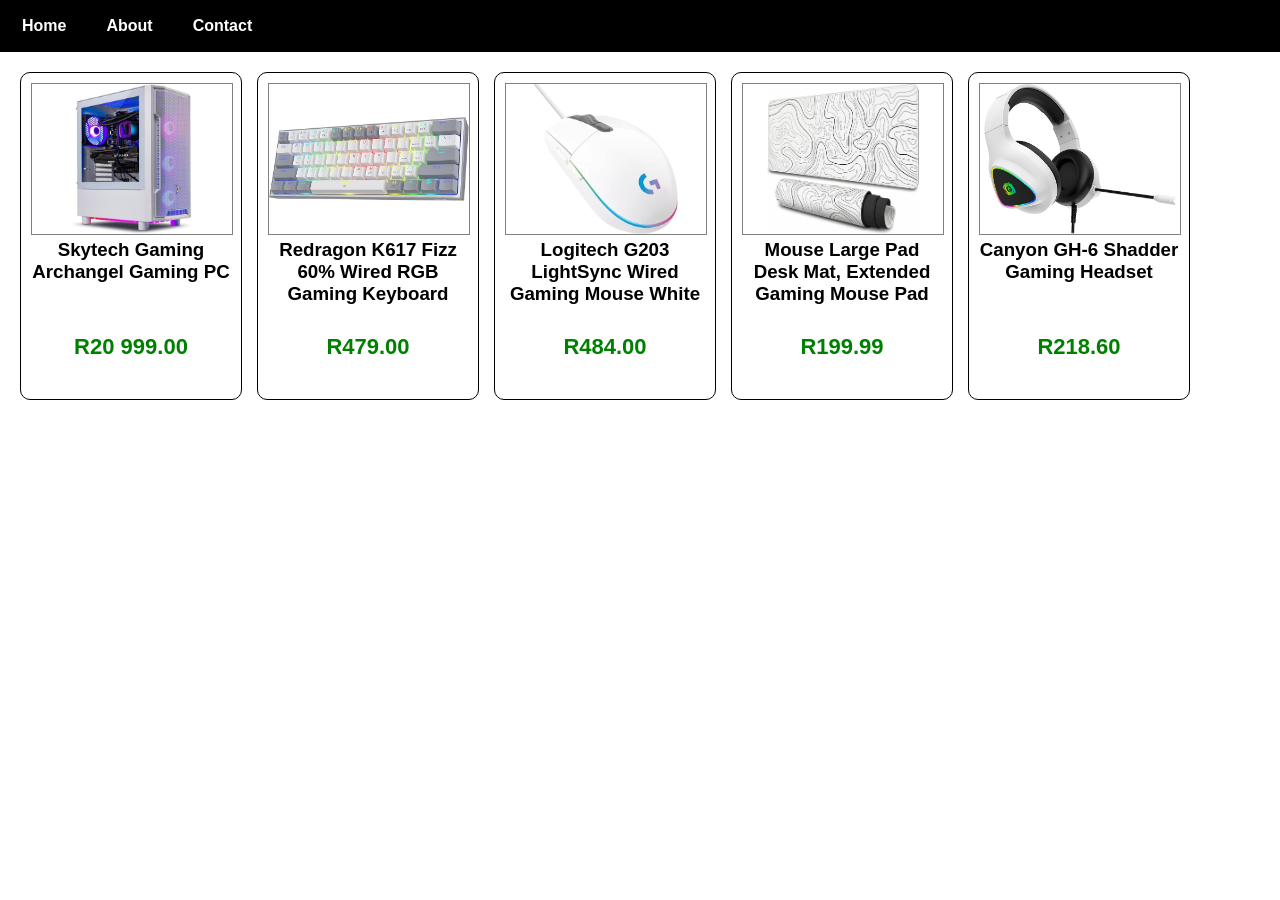
<file: index.html>
<!DOCTYPE html>
<html>
<head>
    <link rel="stylesheet" href="stylesheet.css">
</head>
<body>

<div class="menu">
    <a href="index.html">Home</a>
    <a href="About.html">About</a>
    <a href="Contact.html">Contact</a>
</div>

    <div class="gallery">
        <div class="product">
        <a href="PC.html"><img src="Images/PC.jpg"/></a>
        <h3>Skytech Gaming Archangel Gaming PC</h3>
            <h4 class="price">R20 999.00</h4>
            </div>
        <div class="product">
        <a href="keyboard.html"><img src="Images/keybaord.jpg" /></a>
            <h3>Redragon K617 Fizz 60% Wired RGB Gaming Keyboard</h3>
            <h4 class="price">R479.00</h4>
        </div>
        <div class="product">
        <a href="mouse.html"><img src="Images/mouse.jpg"/></a>
            <h3>Logitech G203 LightSync Wired Gaming Mouse White</h3>
            <h4 class="price">R484.00</h4>
        </div>
        <div class="product">
        <a href="MousePad.html"><img src="Images/mousepad.jpg"/></a>
            <h3>Mouse Large Pad Desk Mat, Extended Gaming Mouse Pad</h3>
            <h4 class="price">R199.99</h4>
        </div>
        <div class="product">
        <a href="Headset.html"><img src="Images/headset1.jpg" /></a>
         <h3>Canyon GH-6 Shadder Gaming Headset</h3>
            <h4 class="price">R218.60 </h4> 
            </div>
    </div>
                   
    </body>
</html>
</file>
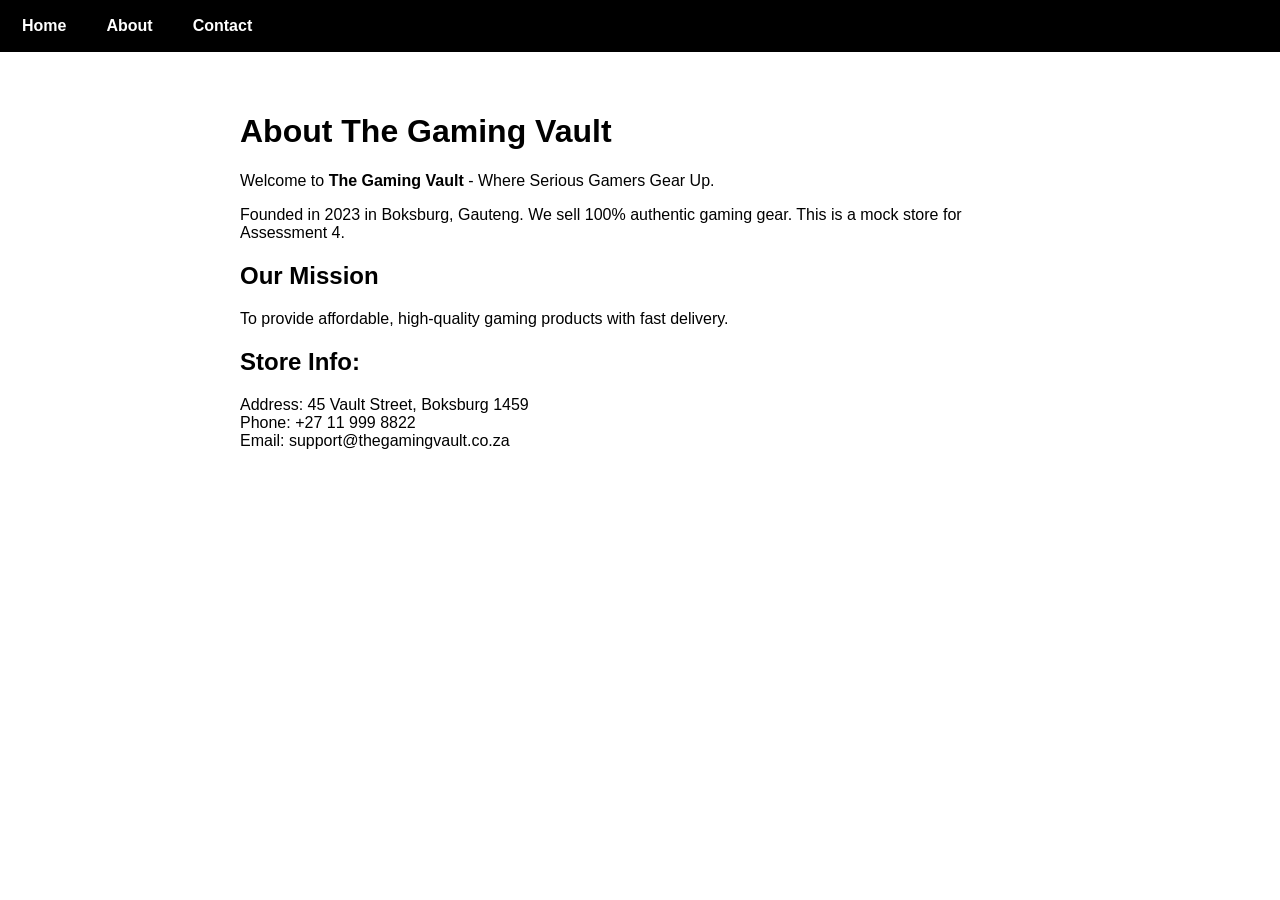
<file: About.html>
<!DOCTYPE html>
<html>
<head>
    <link rel="stylesheet" href="stylesheet.css">
</head>
<body>

<div class="menu">
    <a href="index.html">Home</a>
    <a href="About.html">About</a>
    <a href="Contact.html">Contact</a>
</div>

<div style="padding: 40px; max-width: 800px; margin: auto;">
    <h1>About The Gaming Vault</h1>
    <p>Welcome to <b>The Gaming Vault</b> - Where Serious Gamers Gear Up.</p>
    <p>Founded in 2023 in Boksburg, Gauteng. We sell 100% authentic gaming gear. This is a mock store for Assessment 4.</p>
    
    <h2>Our Mission</h2>
    <p>To provide affordable, high-quality gaming products with fast delivery.</p>

    <h2>Store Info:</h2>
    <p>Address: 45 Vault Street, Boksburg 1459<br>
    Phone: +27 11 999 8822<br>
    Email: support@thegamingvault.co.za</p>
</div>

</body>
</html>
</file>
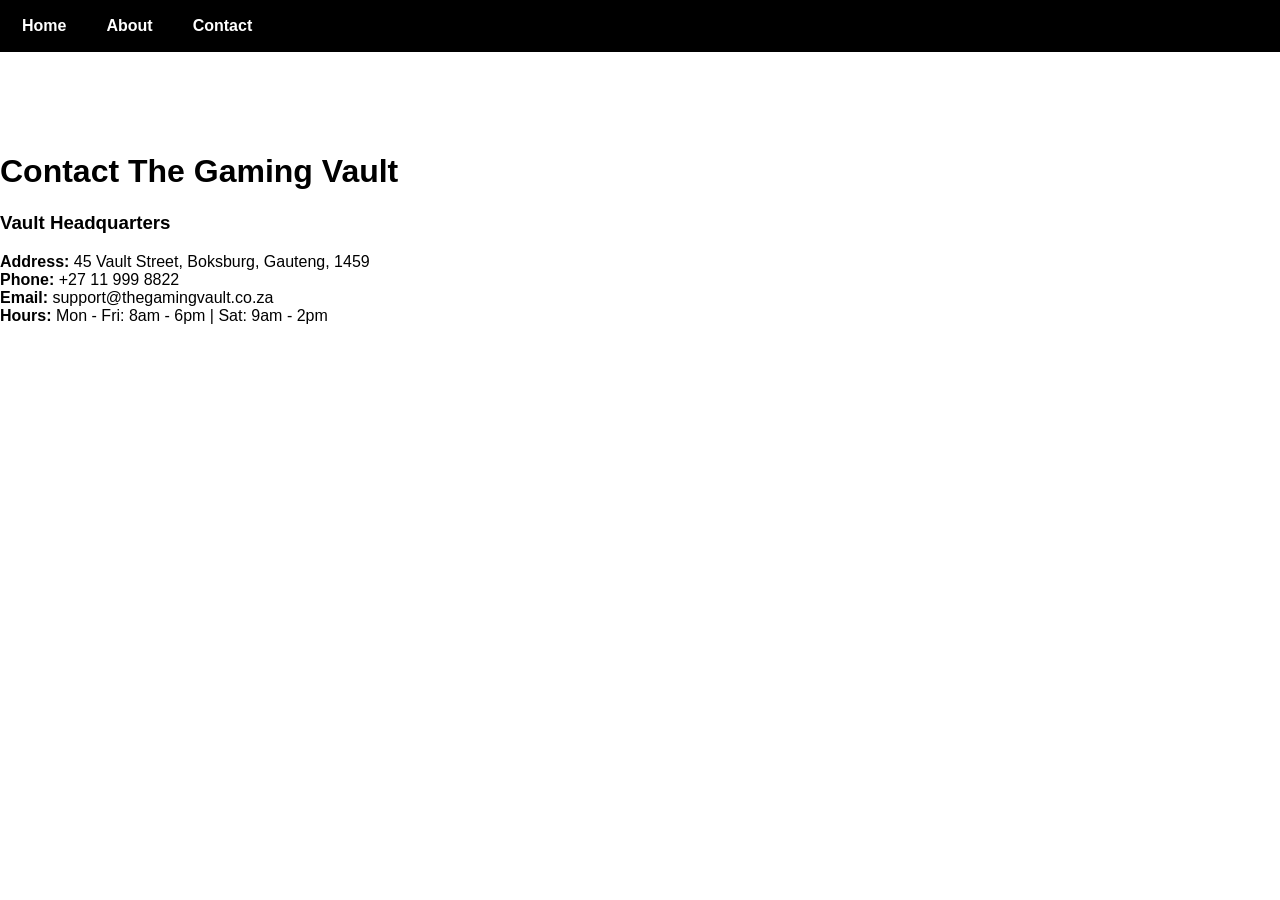
<file: Contact.html>
<!DOCTYPE html>
<html>
<head>
    <link rel="stylesheet" href="stylesheet.css">
</head>
<body>

<div class="menu">
    <a href="index.html">Home</a>
    <a href="About.html">About</a>
    <a href="Contact.html">Contact</a>
</div>

<div style="padding: 40px; max-width: 800px; margin: auto;">
    </div>
    <h1>Contact The Gaming Vault</h1>
    
    <h3>Vault Headquarters </h3>
    <p>
        <b>Address:</b> 45 Vault Street, Boksburg, Gauteng, 1459<br>
        <b>Phone:</b> +27 11 999 8822<br>
        <b>Email:</b> support@thegamingvault.co.za<br>
        <b>Hours:</b> Mon - Fri: 8am - 6pm | Sat: 9am - 2pm
    </p>

</body>
</html>
</file>
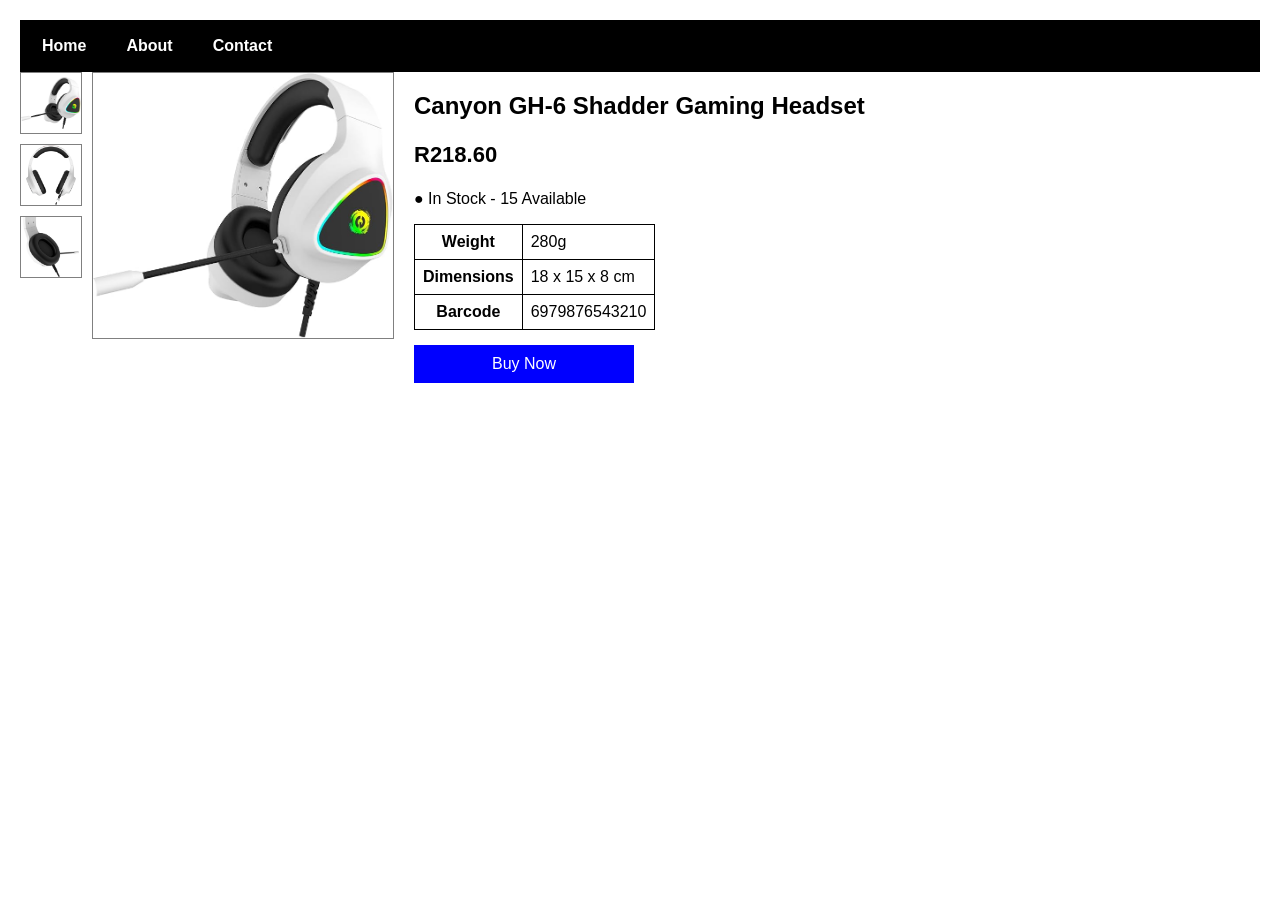
<file: Headset.html>
<!DOCTYPE html>
<html>
<head>
    <title>Canyon GH-6 Shadder Gaming Headset</title>
   <link rel="stylesheet" href="stylesheet2.css">
</head>
<body>
<div class="menu">
    <a href="index.html">Home</a>
    <a href="About.html">About</a>
    <a href="Contact.html">Contact</a>
</div>

<div class="main">

    <div class="left">
        <div class="thumbs">
            <img src="Images/headset1.1.jpg" onmouseover="document.getElementById('bigImg').src=this.src">
            <img src="Images/headset1.2.jpg" onmouseover="document.getElementById('bigImg').src=this.src">
            <img src="Images/headset1.3.jpg" onmouseover="document.getElementById('bigImg').src=this.src">
        </div>
        <div class="big">
            <img id="bigImg" src="Images/headset1.1.jpg">
        </div>
    </div>

    <div class="right">
        <h2>Canyon GH-6 Shadder Gaming Headset</h2>
        <p class="price">R218.60 </p>
        <p>● In Stock - 15 Available</p>

        <table>
            
            <tr><th>Weight</th><td>280g</td></tr>
            <tr><th>Dimensions</th><td>18 x 15 x 8 cm</td></tr>
            <tr><th>Barcode</th><td>6979876543210</td></tr>
        </table>

        <a href="#" class="buy-btn">Buy Now</a>
    </div>

</div>

</body>
</html>
</file>
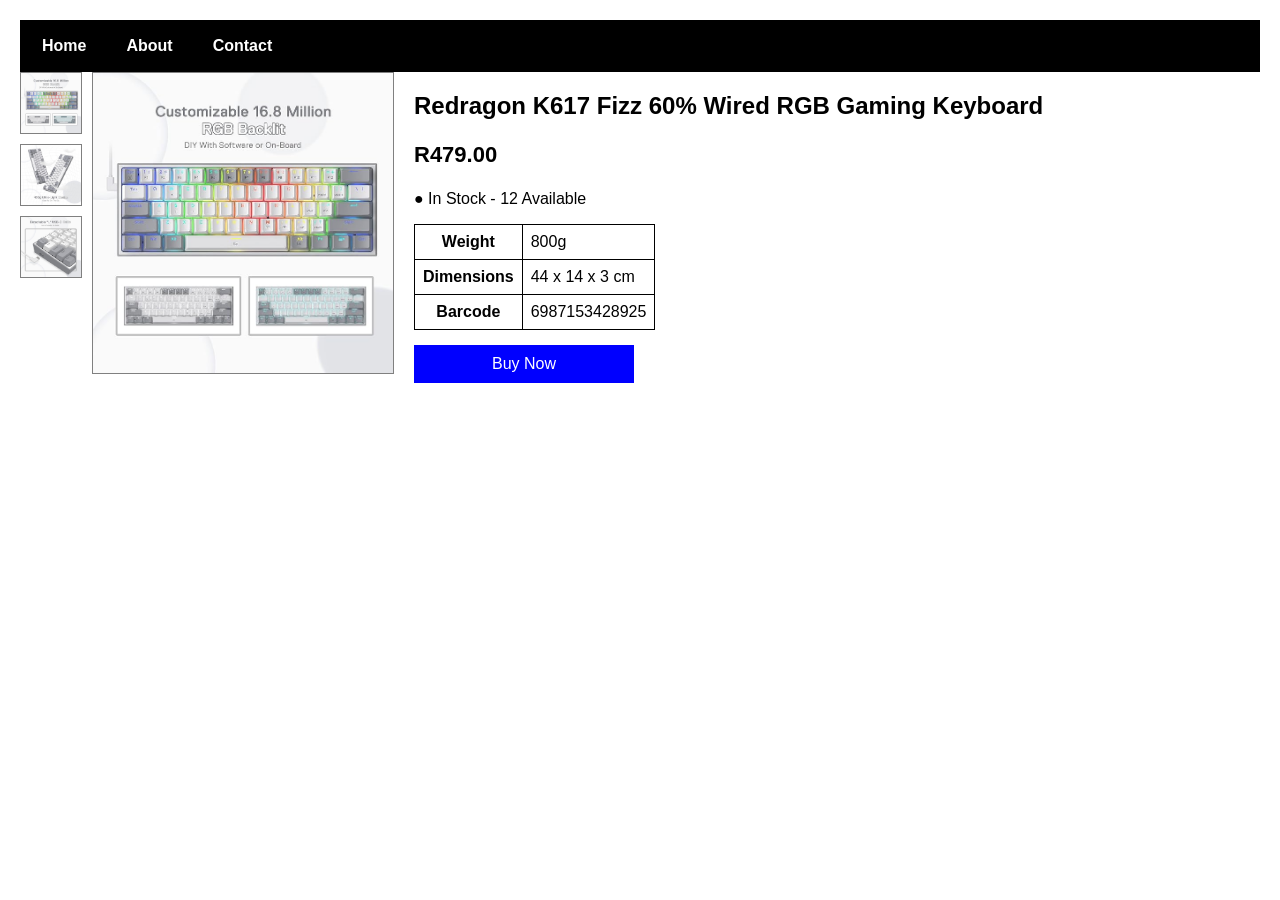
<file: keyboard.html>
<!DOCTYPE html>
<html>
<head>
    <title>Gaming Keyboard</title>
   <link rel="stylesheet" href="stylesheet2.css">
</head>
<body>
<div class="menu">
    <a href="index.html">Home</a>
    <a href="About.html">About</a>
    <a href="Contact.html">Contact</a>
</div>

<div class="main">

    <div class="left">
        <div class="thumbs">
            <img src="Images/keyboardinfo1.jpg" onmouseover="document.getElementById('bigImg').src=this.src">
            <img src="Images/keyboardinfo2.jpg" onmouseover="document.getElementById('bigImg').src=this.src">
            <img src="Images/keyboardinfo3.jpg" onmouseover="document.getElementById('bigImg').src=this.src">
        </div>
        <div class="big">
            <img id="bigImg" src="Images/keyboardinfo1.jpg">
        </div>
    </div>

    <div class="right">
        <h2>Redragon K617 Fizz 60% Wired RGB Gaming Keyboard</h2>
        <p class="price">R479.00 </p>
        <p>● In Stock - 12 Available</p>

        <table>
            
            <tr><th>Weight</th><td>800g</td></tr>
            <tr><th>Dimensions</th><td>44 x 14 x 3 cm</td></tr>
            <tr><th>Barcode</th><td>6987153428925</td></tr>
        </table>

        <a href="#" class="buy-btn">Buy Now</a>
    </div>

</div>

</body>
</html>
</file>
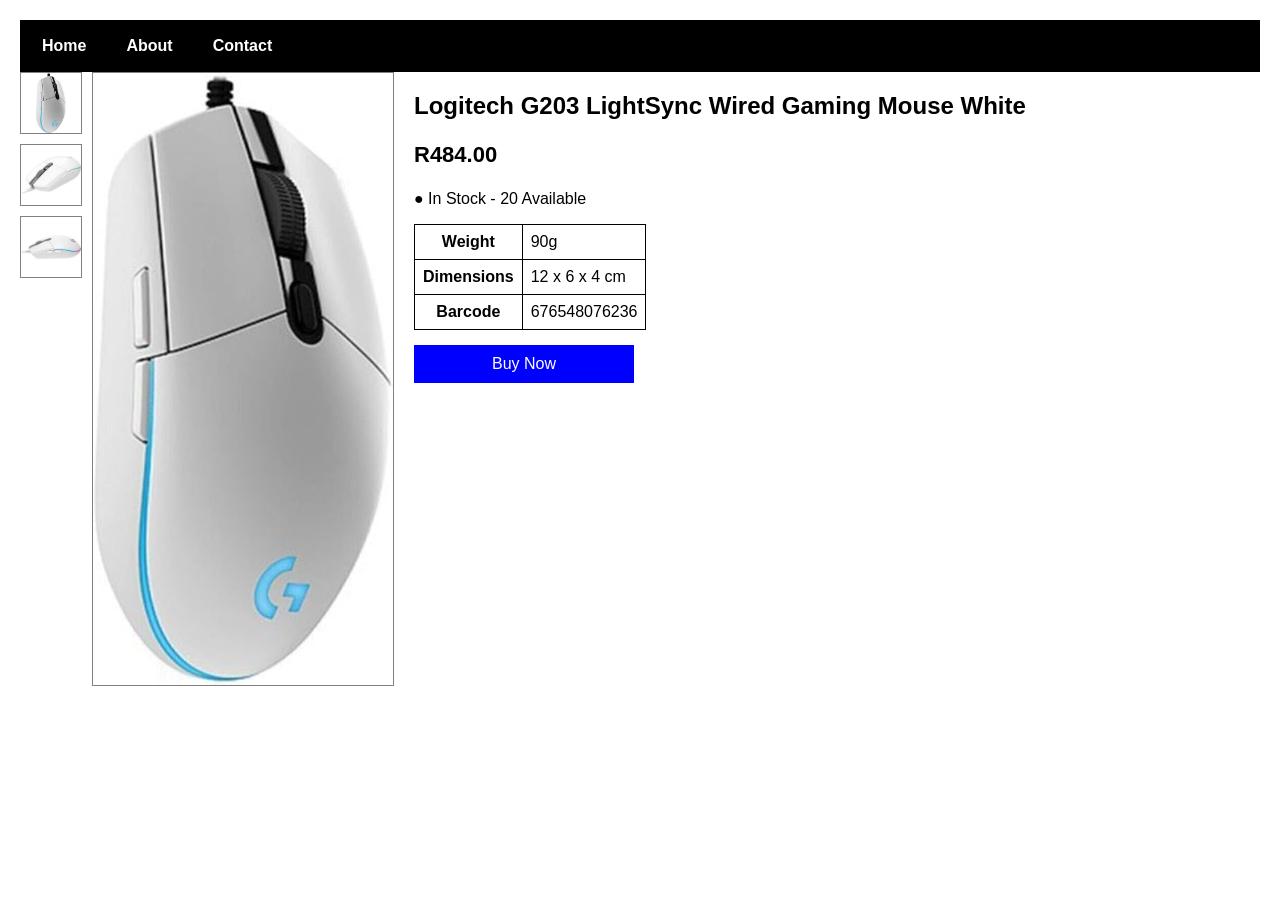
<file: mouse.html>
<!DOCTYPE html>
<html>
<head>
    <title>Logitech G203 LightSync Wired Gaming Mouse White</title>
    <link rel="stylesheet" href="stylesheet2.css">
</head>
<body>
<div class="menu">
    <a href="index.html">Home</a>
    <a href="About.html">About</a>
    <a href="Contact.html">Contact</a>
</div>


<div class="main">

    <div class="left">
        <div class="thumbs">
            <img src="Images/mouseinfo1.jpg" onmouseover="document.getElementById('bigImg').src=this.src">
            <img src="Images/mouseinfo2.jpg"onmouseover="document.getElementById('bigImg').src=this.src">
            <img src="Images/mouseinfo3.jpg"onmouseover="document.getElementById('bigImg').src=this.src">
        </div>
        <div class="big">
            
            <img id="bigImg" src="Images/mouseinfo1.jpg">
        </div>
    </div>

    <div class="right">
        <h2>Logitech G203 LightSync Wired Gaming Mouse White</h2>
        <p class="price">R484.00 </p>
        <p>● In Stock - 20 Available</p>

        <table>
            <tr><th>Weight</th><td>90g</td></tr>
            <tr><th>Dimensions</th><td>12 x 6 x 4 cm</td></tr>
            <tr><th>Barcode</th><td>676548076236</td></tr>
        </table>

        <a href="#" class="buy-btn">Buy Now</a>
    </div>

</div>

</body>
</html>
</file>
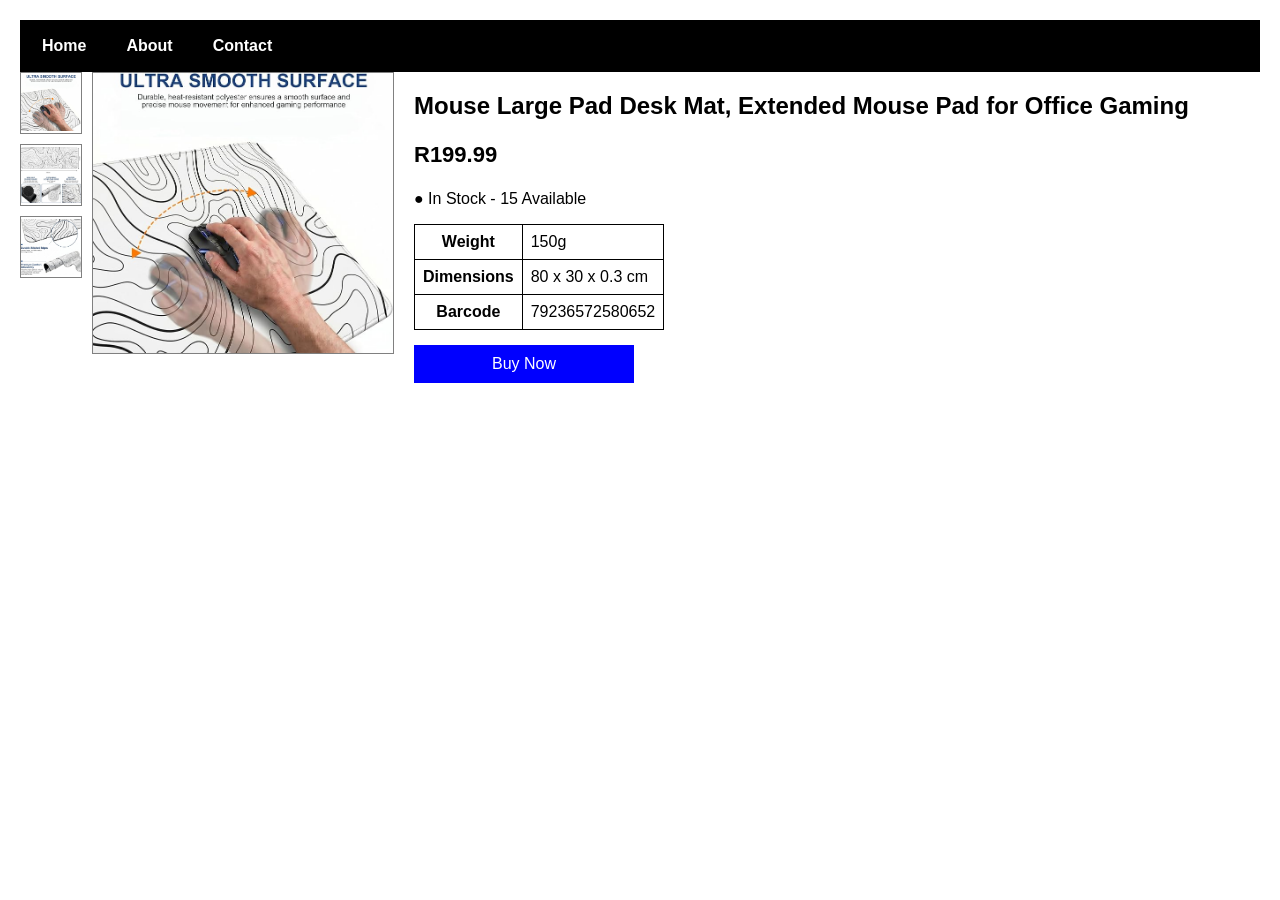
<file: MousePad.html>
<!DOCTYPE html>
<html>
<head>
    <title>My Mouse Pad</title>
    <link rel="stylesheet" href="stylesheet2.css">
</head>
<body>
<div class="menu">
    <a href="index.html">Home</a>
    <a href="About.html">About</a>
    <a href="Contact.html">Contact</a>
</div>


<div class="main">

    <div class="left">
        <div class="thumbs">
            <img src="Images/Mpinfo1.jpg" onmouseover="document.getElementById('bigImg').src=this.src">
            <img src="Images/MPinfo2.jpg"onmouseover="document.getElementById('bigImg').src=this.src">
            <img src="Images/MPinfo3.jpg" onmouseover="document.getElementById('bigImg').src=this.src">
        </div>
        <div class="big">
            <img id="bigImg" src="Images/Mpinfo1.jpg">
        </div>
    </div>

    <div class="right">
        <h2>Mouse Large Pad Desk Mat, Extended Mouse Pad for Office Gaming</h2>
        <p class="price">R199.99</p>
        <p>● In Stock - 15 Available</p>

        <table>
            
            <tr><th>Weight</th><td>150g</td></tr>
            <tr><th>Dimensions</th><td>80 x 30 x 0.3 cm</td></tr>
            <tr><th>Barcode</th><td>79236572580652</td></tr>
        </table>

        <a href="#" class="buy-btn">Buy Now</a>
    </div>

</div>

</body>
</html>
</file>
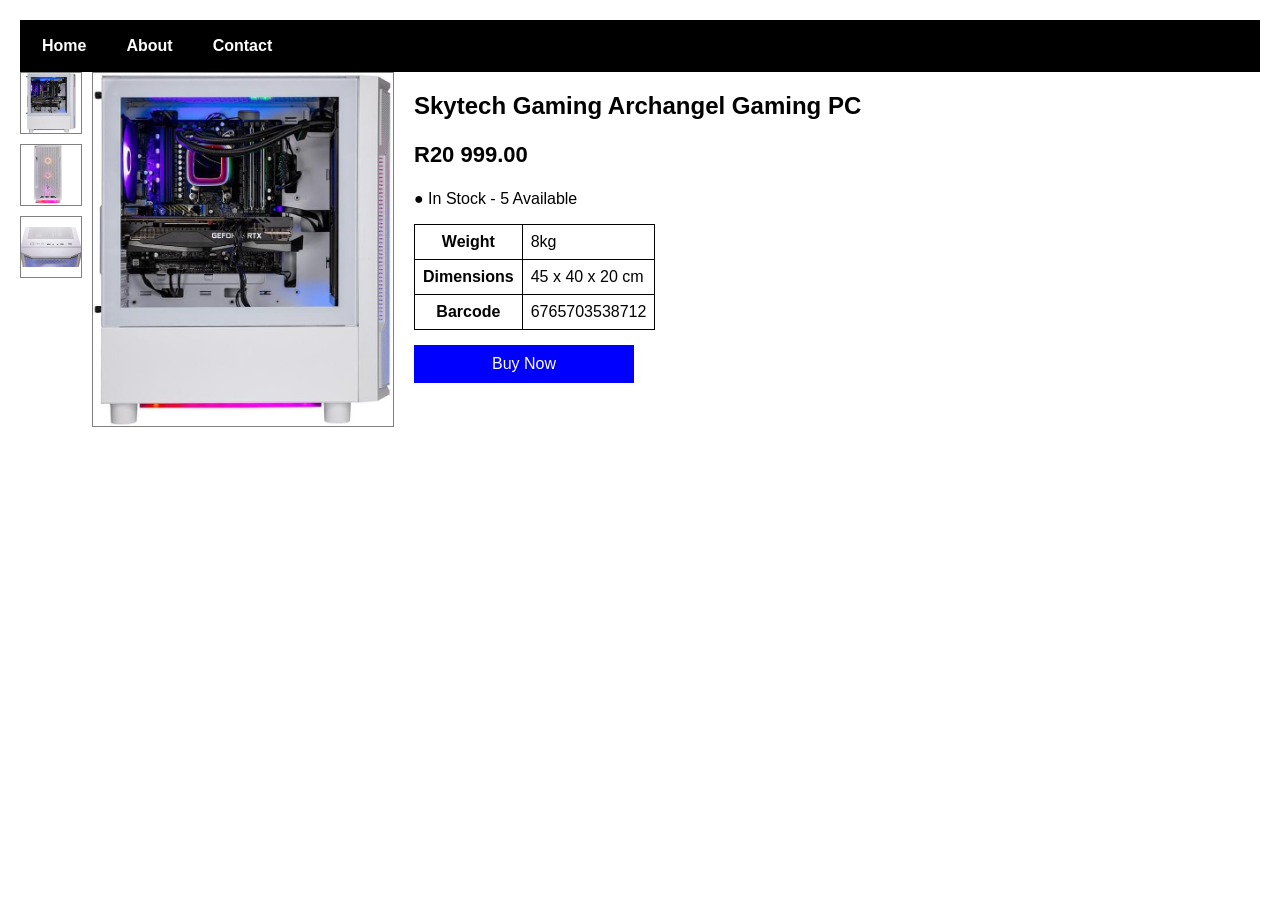
<file: PC.html>
<!DOCTYPE html>
<html>
<head>
    <title>Skytech Gaming Archangel Gaming PC</title>
    <link rel="stylesheet" href="stylesheet2.css">
</head>
<body>
<div class="menu">
    <a href="index.html">Home</a>
    <a href="About.html">About</a>
    <a href="Contact.html">Contact</a>
</div>


<div class="main">

    <div class="left">
        <div class="thumbs">
            <img src="Images/pcinfo1.jpg" onmouseover="document.getElementById('bigImg').src=this.src">
            <img src="Images/pcinfo2.jpg" onmouseover="document.getElementById('bigImg').src=this.src">
            <img src="Images/pcinfo3.jpg" onmouseover="document.getElementById('bigImg').src=this.src">
        </div>
        <div class="big">
            <img id="bigImg" src="Images/pcinfo1.jpg">
        </div>
    </div>

    <div class="right">
        <h2>Skytech Gaming Archangel Gaming PC</h2>
        <p class="price">R20 999.00 </p>
        <p>● In Stock - 5 Available</p>

        <table>
            <tr><th>Weight</th><td>8kg</td></tr>
            <tr><th>Dimensions</th><td>45 x 40 x 20 cm</td></tr>
            <tr><th>Barcode</th><td>6765703538712</td></tr>
        </table>

        <a href="#" class="buy-btn">Buy Now</a>
    </div>

</div>

</body>
</html>
</file>
<file: stylesheet.css>
body{
    font-family: Arial;
    margin: 0;
    padding: 0;
}
.menu{
    margin-top: 0;
    background: black;
    padding: 12px;
    display: flex;
    gap: 20px;
}
.menu a{
    color: white;
    text-decoration: none;
    font-weight: bold;
    padding: 5px 10px;
}
.menu a:hover{
    background: #00e5ff;
    color: black;
    border-radius: 5px;
}
.gallery{
    padding: 20px;
    display: flex;
    gap: 15px;
    flex-wrap: wrap;
}
.gallery img{
    width: 150px;
    height: 150px;
    object-fit: contain;
    border: 1px solid grey;
    background: white;
}

.headset img{
  width:150px;
  display:block;
  margin:10px;
  border:1px solid grey;
}

.product{ 
    text-align: center;
    width: 200px;
    border: 1px solid;
    border-radius: 10px;
    padding: 10px;
    background-color: white;
}
.product img{
    width: 100%;
}
.product h3{
    flex-grow: 1;
    min-height: 60px;
    height: 85px;
    color: black;
    font-weight: bold;
    margin: 0;
}

.price{
  margin-top: 10px;
  color:green;
  font-weight:bold;
     font-size:22px;
}

h4{
    margin-top: 20px;
}

.stock{
  color:green;
}

table, th, td{
  border:1px solid black;
  border-collapse:collapse;
  padding:8px;
}

.buy-btn{
  background:blue;
  color:white;
  padding:10px;
  text-decoration:none;
  display:block;
  width:200px;
  text-align:center;
  margin-top:10px;
}
</file>
<file: stylesheet2.css>
body{
    font-family: Arial;
    margin: 0;
    padding: 0;
}
.menu{
    background-color: black;
    padding: 12px;
    display: flex;
    gap: 20px;
    position: relative;
    top: 0;
    margin-top: 0;
}
.menu a{
    color: white;
    text-decoration: none;
    font-weight: bold;
    padding: 5px 10px;
}
.menu a:hover{
    background: #00e5ff;
    color: black;
    border-radius: 5px;
}
.main{
    display: flex;
    gap: 20px;
}
.left{
    display: flex;
    gap: 10px;
}
.thumbs img{
    width: 60px;
    height: 60px;
    display: block;
    margin-bottom: 10px;
    border: 1px solid grey;
    cursor: pointer;
    background: #eee;
}
.thumbs img:hover{
    border: 2px solid orange;
}
.big img{
    width: 300px;
    height: 300px;
    border: 1px solid grey;
    background: #eee;
    display: block;
}
.right{
    flex: 1;
}
.price{
    font-size: 22px;
    font-weight: bold;
}
table, th, td{
    border: 1px solid black;
    border-collapse: collapse;
    padding: 8px;
}
.buy-btn{
    background: blue;
    color: white;
    padding: 10px;
    text-decoration: none;
    display: block;
    width: 200px;
    text-align: center;
    margin-top: 15px;
}
body{
    font-family: Arial;
    padding: 20px;
}
.main{
    display: flex;
    gap: 20px;
}
.left{
    display: flex;
    gap: 10px;
}
.thumbs img{
    width: 60px;
    height: 60px;
    display: block;
    margin-bottom: 10px;
    border: 1px solid grey;
    cursor: pointer;
    background: white;
    object-fit: contain;
}
.thumbs img:hover{
    border: 2px solid orange;
}
.big img{
    width: 300px;
    height: auto;
    border: 1px solid grey;
    background: white;
    display: block;
    object-fit: contain;
}
.right{
    flex: 1;
}
.price{
    font-size: 22px;
    font-weight: bold;
}
table, th, td{
    border: 1px solid black;
    border-collapse: collapse;
    padding: 8px;
}
.buy-btn{
    background: blue;
    color: white;
    padding: 10px;
    text-decoration: none;
    display: block;
    width: 200px;
    text-align: center;
    margin-top: 15px;
}
</file>
